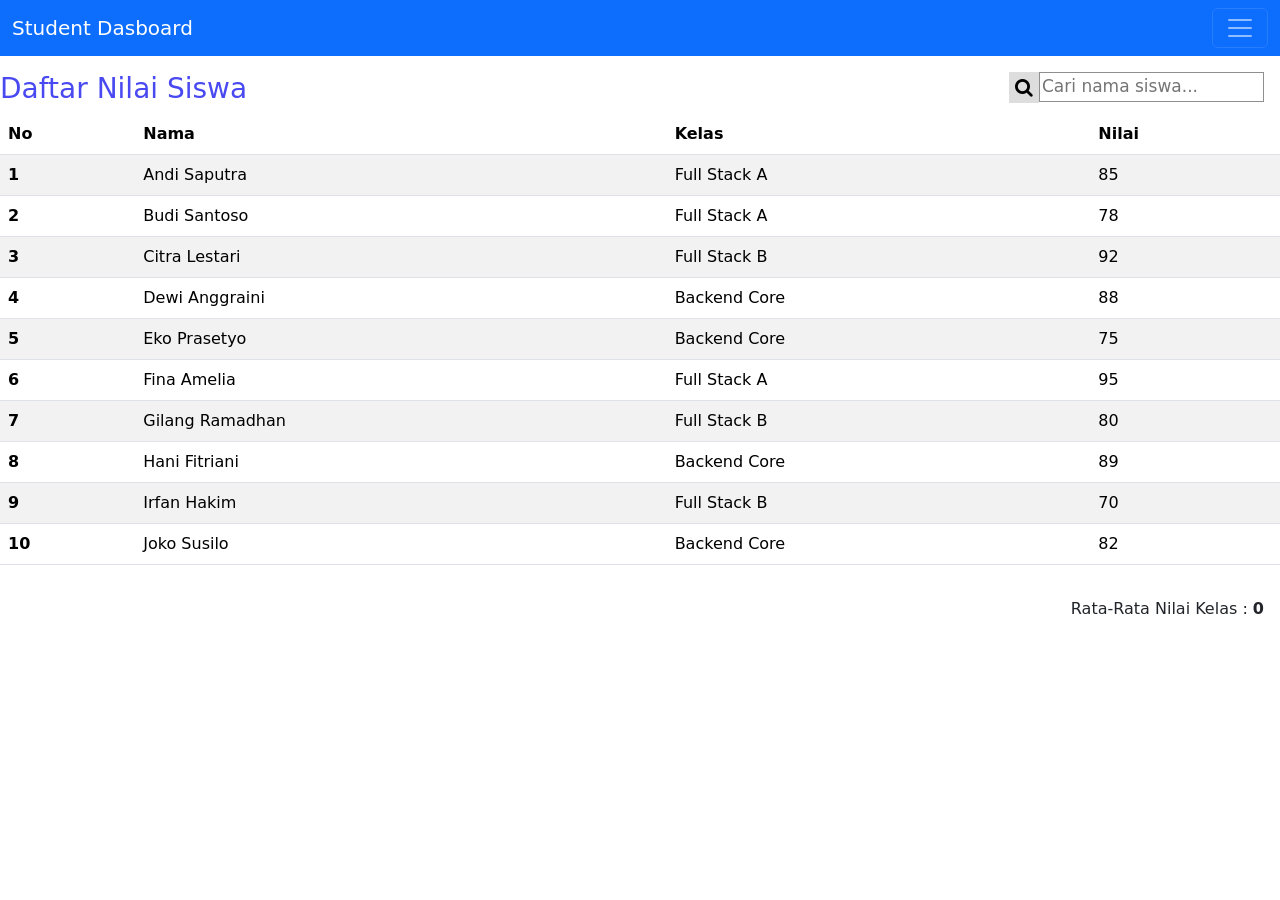
<file: search.html>
<!DOCTYPE html>
<html lang="en">
<head>
    <meta charset="UTF-8">
    <meta name="viewport" content="width=device-width, initial-scale=1.0">
    <title>Document</title>

    <link href="https://cdn.jsdelivr.net/npm/bootstrap@5.3.8/dist/css/bootstrap.min.css" rel="stylesheet" integrity="sha384-sRIl4kxILFvY47J16cr9ZwB07vP4J8+LH7qKQnuqkuIAvNWLzeN8tE5YBujZqJLB" crossorigin="anonymous">
    <script src="https://cdn.jsdelivr.net/npm/bootstrap@5.3.8/dist/js/bootstrap.bundle.min.js" integrity="sha384-FKyoEForCGlyvwx9Hj09JcYn3nv7wiPVlz7YYwJrWVcXK/BmnVDxM+D2scQbITxI" crossorigin="anonymous"></script>
    <link rel="stylesheet" href="https://cdnjs.cloudflare.com/ajax/libs/font-awesome/4.7.0/css/font-awesome.min.css">
    <link rel ="stylesheet" href="search.css">
</head>
<body>
    <nav class="navbar bg-primary" data-bs-theme="dark">
  <div class="container-fluid">
    <a class="navbar-brand" href="#">Student Dasboard</a>
    <button class="navbar-toggler" type="button" data-bs-toggle="collapse" data-bs-target="#navbarSupportedContent" aria-controls="navbarSupportedContent" aria-expanded="false" aria-label="Toggle navigation">
      <span class="navbar-toggler-icon"></span>
    </button>
  </div>
</nav>

<div class="main">
    <h3>Daftar Nilai Siswa</h3>
    <div class="search">
        <input type="text" id="searchBar" placeholder="Cari nama siswa...">
        <button type="submit"><i class="fa fa-search"></i></button>
    </div>
    <div class="isiTabel" id="projectTabel"></div>
</div>
<div class="footer">
    <p>Rata-Rata Nilai Kelas : <b id="total">0</b></p>
</div>
<script src="search.js"></script>
</body>
</html>
</file>
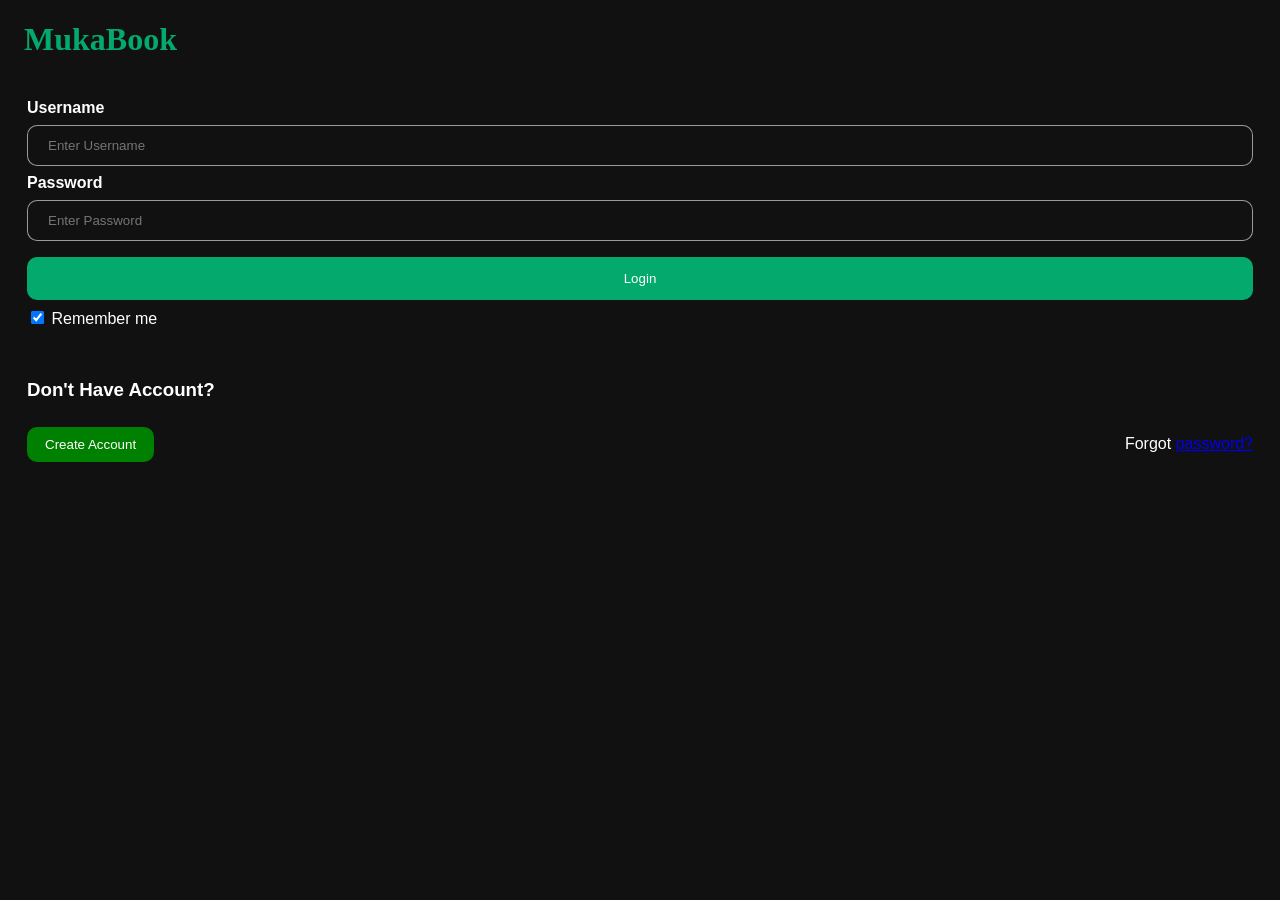
<file: FinalProject/login.html>
<!DOCTYPE html>
<html lang="en">
<head>
    <meta charset="UTF-8">
    <meta name="viewport" content="width=device-width, initial-scale=1.0">
    <title>Login | MukaBook</title>

    <link rel="stylesheet" href="login.css">
</head>
<body>
   <body>
<div class="header">
    <h1>MukaBook</h1>
</div>
<form action="/action_page.php" method="post">

  <div class="container">
    <label for="uname"><b>Username</b></label>
    <input type="text" placeholder="Enter Username" name="uname" required>

    <label for="psw"><b>Password</b></label>
    <input type="password" placeholder="Enter Password" name="psw" required>
        
    <button type="submit" onclick="document.location='home.html'">Login</button>
    <label>
      <input type="checkbox" checked="checked" name="remember"> Remember me
    </label>
  </div>

  <div class="container" style="background-color: rgb(17, 17, 17)">
    <h3 style="color: white;">Don't Have Account?</h3>
    <button type="button" class="registerbtn" onclick="document.location='register.html'">Create Account</a></button>
    <span class="psw">Forgot <a href="#">password?</a></span>
  </div>
</form> 
</body>
</html>
</file>
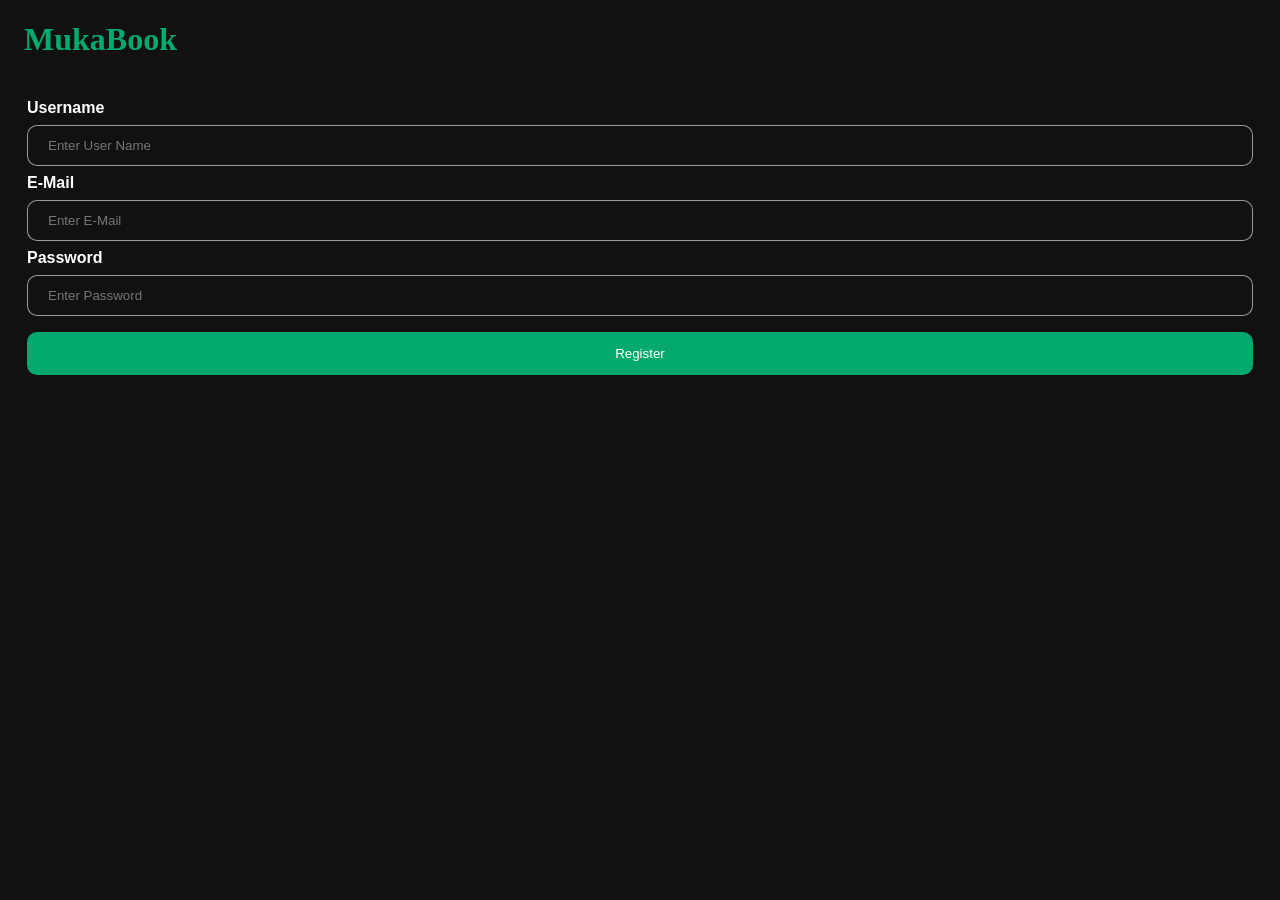
<file: FinalProject/register.html>
<!DOCTYPE html>
<html lang="en">
<head>
    <meta charset="UTF-8">
    <meta name="viewport" content="width=device-width, initial-scale=1.0">
    <title>Register | MukaBook</title>

    <link rel="stylesheet" href="register.css">
</head>
<body>
   <body>
<div class="header">
    <h1>MukaBook</h1>
</div>
<form action="/action_page.php" method="post">

  <div class="container">
    <label for="uname"><b>Username</b></label>
    <input type="text" placeholder="Enter User Name" name="uname" required>

    <label for="email"><b>E-Mail</b></label>
    <input type="text" placeholder="Enter E-Mail" name="email" required>

    <label for="psw"><b>Password</b></label>
    <input type="password" placeholder="Enter Password" name="psw" required>

        
    <button type="submit" onclick="document.location='login.html'">Register</button>
  </div>
</form> 
</body>
</html>
</file>
<file: search.css>
.main h3{
    color: rgb(73, 73, 241);
    float: left;
}
.search{
    margin: 1rem;
}
.search input{
  border: solid 1px rgba(22, 22, 22, 0.479);
  font-size: 17px;
  float: right;
}
.search button{
  background: #ddd;
  font-size: 19px;
  border: none;
  cursor: pointer;
  float: right;
}
.search button:hover {
  background: #ccc;
}
.footer{
    float: right;
    margin: 1rem;
}
</file>
<file: FinalProject/login.css>
body {
    font-family: Arial, Helvetica, sans-serif;
    background-color: rgb(17, 17, 17);
}
form {border: 3px solid rgb(17, 17, 17);}

.header h1{
    font-family: Calibri;
    color:#04AA6D;
    padding-left: 1rem;
}
input[type=text], input[type=password] {
  width: 100%;
  padding: 12px 20px;
  margin: 8px 0;
  display: inline-block;
  border: 1px solid #ccccccbb;
  box-sizing: border-box;
  border-radius: 10px;
  background-color: rgb(17, 17, 17);
  color: white;
}

button {
  background-color: #04AA6D;
  color: white;
  padding: 14px 20px;
  margin: 8px 0;
  border: none;
  cursor: pointer;
  width: 100%;
  border-radius: 10px;
}

button:hover {
  opacity: 0.8;
}

.registerbtn {
  width: auto;
  padding: 10px 18px;
  background-color: green;
}

.container {
  padding: 16px;
}

.container label{
    color: white;
}

span.psw {
  float: right;
  padding-top: 16px;
  color: white;
}

@media screen and (max-width: 300px) {
  span.psw {
     display: block;
     float: none;
  }
  .cancelbtn {
     width: 100%;
  }
}
</file>
<file: FinalProject/register.css>
body {
    font-family: Arial, Helvetica, sans-serif;
    background-color: rgb(17, 17, 17);
}
form {border: 3px solid rgb(17, 17, 17);}

.header h1{
    font-family: Calibri;
    color:#04AA6D;
    padding-left: 1rem;
}
input[type=text], input[type=password] {
  width: 100%;
  padding: 12px 20px;
  margin: 8px 0;
  display: inline-block;
  border: 1px solid #ccccccbb;
  box-sizing: border-box;
  border-radius: 10px;
  background-color: rgb(17, 17, 17);
  color: white;
}

button {
  background-color: #04AA6D;
  color: white;
  padding: 14px 20px;
  margin: 8px 0;
  border: none;
  cursor: pointer;
  width: 100%;
  border-radius: 10px;
}

button:hover {
  opacity: 0.8;
}

.container {
  padding: 16px;
}

.container label{
    color: white;
}

@media screen and (max-width: 300px) {
  span.psw {
     display: block;
     float: none;
  }
  .cancelbtn {
     width: 100%;
  }
}
</file>
